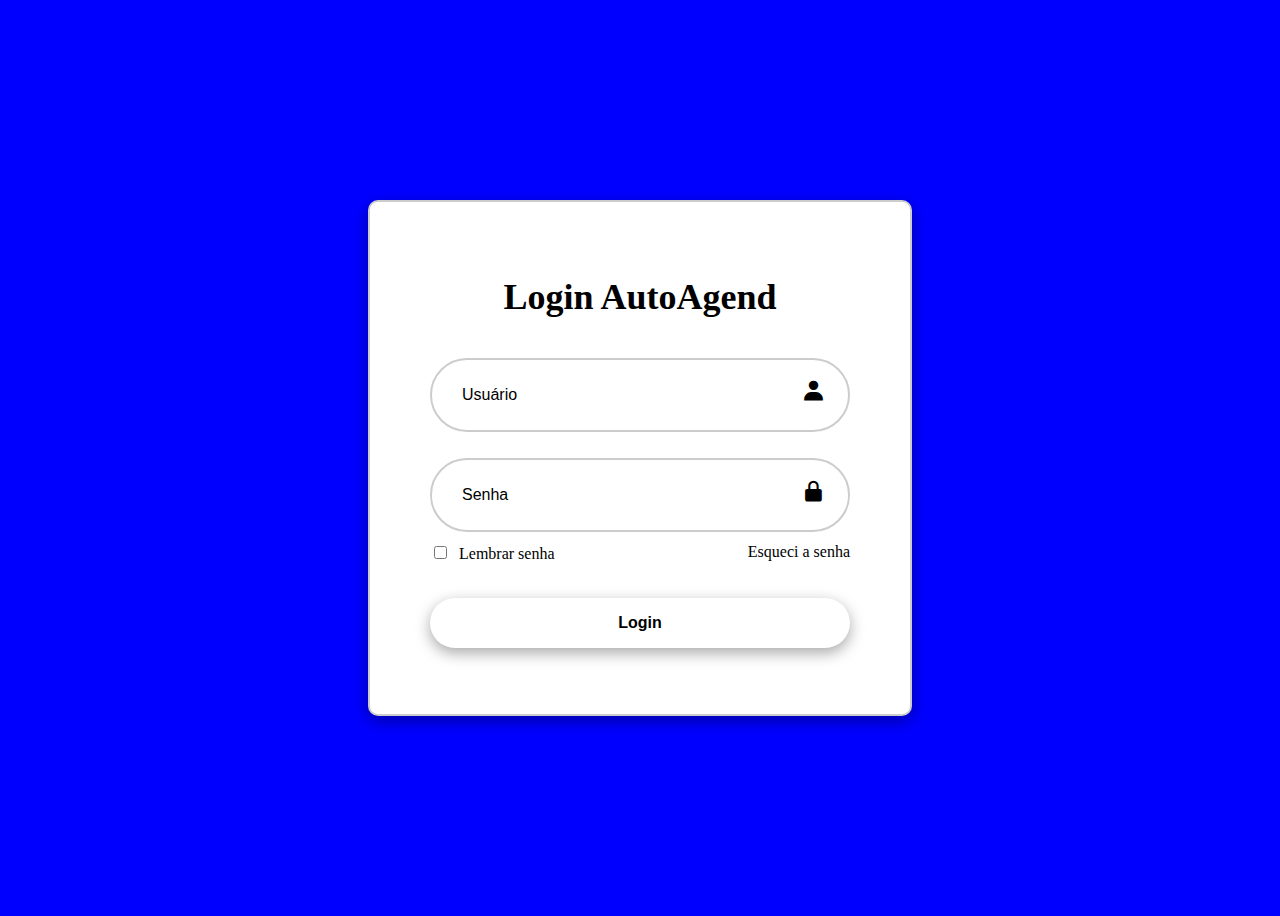
<file: AutoAgend/index.html>
<!DOCTYPE html>
<html lang="pt-br">
<head>
  <meta charset="UTF-8">
  <meta name="viewport" content="width=device-width, initial-scale=1.0">
  <link href='https://unpkg.com/boxicons@2.1.4/css/boxicons.min.css' rel='stylesheet'> 
  <link rel="stylesheet" href="style.css">
  <title>AutoAgend Login</title>

</head>
<body>
  <mainc class="container">
    <form>
      <h1>Login AutoAgend</h1>
      <div class="input-box">
        <input placeholder="Usuário" type="email">
        <i class="bx bxs-user"></i>
      </div> 
      <div class="input-box">
        <input placeholder="Senha" type="password">
        <i class="bx bxs-lock-alt"></i>
      </div>
      <div class="Esqueceu-senha"> 
        <label>
          <input type="checkbox">
          Lembrar senha
        </label>
        <a href="./RecuperarSenha.html">Esqueci a senha</a>
      </div>
      <button type="submit" class="Login">Login</button>
      <div>
            <p></p>
      </div>


    </form>

  </main>
</body>
</html>
</file>
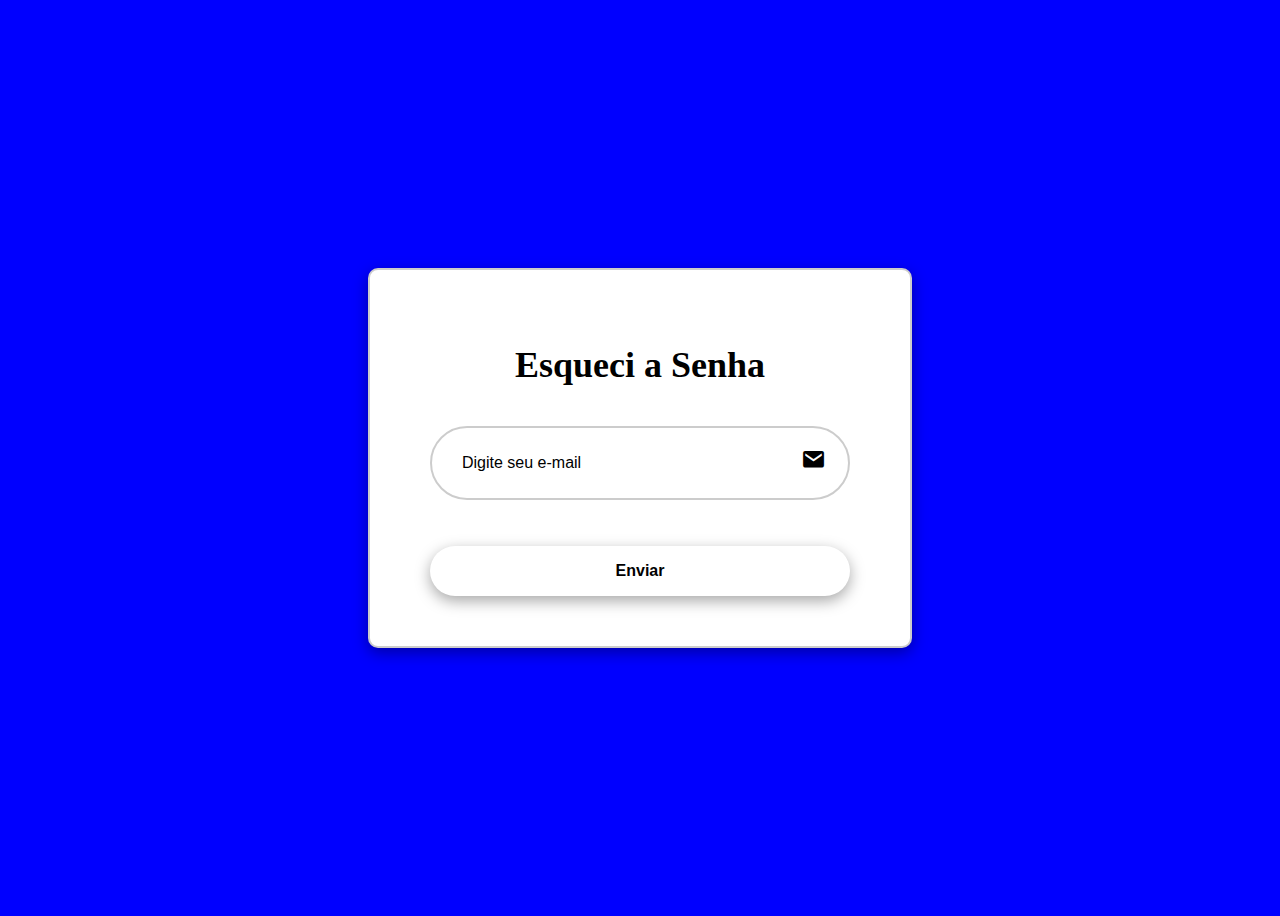
<file: AutoAgend/RecuperarSenha.html>
<!DOCTYPE html>
<html lang="pt-br">
<head>
  <meta charset="UTF-8">
  <meta name="viewport" content="width=device-width, initial-scale=1.0">
  <link href='https://unpkg.com/boxicons@2.1.4/css/boxicons.min.css' rel='stylesheet'> 
  <link rel="stylesheet" href="style.css">
  <title>Recuperar Senha</title>
</head>
<body>
  <main class="container">
    <form>
      <h1>Esqueci a Senha</h1>
      <div class="input-box">
        <input placeholder="Digite seu e-mail" type="email" required>
        <i class="bx bxs-envelope"></i>
      </div> 
      <button type="submit" class="Login">Enviar</button>
    </form>
    
    <div id="proximaEtapa" style="display:none;">
      <div class="input-box">
        <input type="date" id="dataNascimento" placeholder="Data de nascimento" required>
      </div>
      <button type="button" onclick="verificarData()">Confirmar Data</button>
    </div>

    <div id="alterarSenha" style="display:none;">
      <div class="input-box">
        <input type="password" id="novaSenha" placeholder="Nova senha" required>
      </div>
      <div class="input-box">
        <input type="password" id="confirmarSenha" placeholder="Confirme a nova senha" required>
      </div>
      <button type="button" onclick="alterarSenha()">Alterar Senha</button>
    </div>

    <div id="mensagem"></div>
  </main>
</body>
</html>
</file>
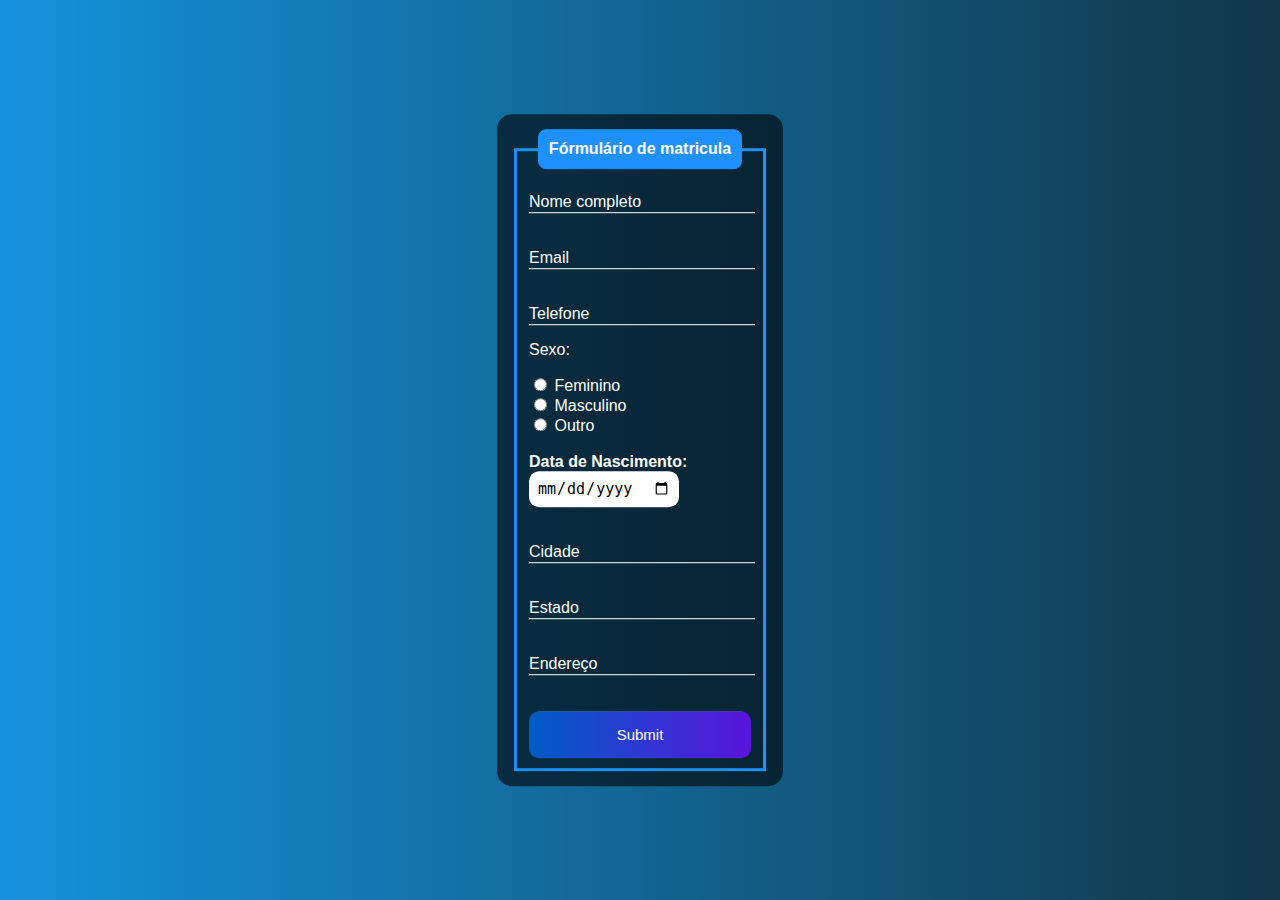
<file: AutoAgend/AutoAgend/frontend/formulario.html>
<!DOCTYPE html>
<html lang="en">
<head>
    <meta charset="UTF-8">
    <meta http-equiv="X-UA-Compatible" content="IE=edge">
    <meta name="viewport" content="width=device-width, initial-scale=1.0">
    <title>Formulário de matricula</title>
    <style>
        body{
            font-family: Arial, Helvetica, sans-serif;
            background-image: linear-gradient(to right, rgb(20, 147, 220), rgb(17, 54, 71));
        }
        .box{
            color: white;
            position: absolute;
            top: 50%;
            left: 50%;
            transform: translate(-50%,-50%);
            background-color: rgba(0, 0, 0, 0.6);
            padding: 15px;
            border-radius: 15px;
            width: 20%;
        }
        fieldset{
            border: 3px solid dodgerblue;
        }
        legend{
            border: 1px solid dodgerblue;
            padding: 10px;
            text-align: center;
            background-color: dodgerblue;
            border-radius: 8px;
        }
        .inputBox{
            position: relative;
        }
        .inputUser{
            background: none;
            border: none;
            border-bottom: 1px solid white;
            outline: none;
            color: white;
            font-size: 15px;
            width: 100%;
            letter-spacing: 2px;
        }
        .labelInput{
            position: absolute;
            top: 0px;
            left: 0px;
            pointer-events: none;
            transition: .5s;
        }
        .inputUser:focus ~ .labelInput,
        .inputUser:valid ~ .labelInput{
            top: -20px;
            font-size: 12px;
            color: dodgerblue;
        }
        #data_nascimento{
            border: none;
            padding: 8px;
            border-radius: 10px;
            outline: none;
            font-size: 15px;
        }
        #submit{
            background-image: linear-gradient(to right,rgb(0, 92, 197), rgb(90, 20, 220));
            width: 100%;
            border: none;
            padding: 15px;
            color: white;
            font-size: 15px;
            cursor: pointer;
            border-radius: 10px;
        }
        #submit:hover{
            background-image: linear-gradient(to right,rgb(0, 80, 172), rgb(80, 19, 195));
        }
    </style>
</head>
<body>
    <div class="box">
        <form action="">
            <fieldset>
                <legend><b>Fórmulário de matricula</b></legend>
                <br>
                <div class="inputBox">
                    <input type="text" name="nome" id="nome" class="inputUser" required>
                    <label for="nome" class="labelInput">Nome completo</label>
                </div>
                <br><br>
                <div class="inputBox">
                    <input type="text" name="email" id="email" class="inputUser" required>
                    <label for="email" class="labelInput">Email</label>
                </div>
                <br><br>
                <div class="inputBox">
                    <input type="tel" name="telefone" id="telefone" class="inputUser" required>
                    <label for="telefone" class="labelInput">Telefone</label>
                </div>
                <p>Sexo:</p>
                <input type="radio" id="feminino" name="genero" value="feminino" required>
                <label for="feminino">Feminino</label>
                <br>
                <input type="radio" id="masculino" name="genero" value="masculino" required>
                <label for="masculino">Masculino</label>
                <br>
                <input type="radio" id="outro" name="genero" value="outro" required>
                <label for="outro">Outro</label>
                <br><br>
                <label for="data_nascimento"><b>Data de Nascimento:</b></label>
                <input type="date" name="data_nascimento" id="data_nascimento" required>
                <br><br><br>
                <div class="inputBox">
                    <input type="text" name="cidade" id="cidade" class="inputUser" required>
                    <label for="cidade" class="labelInput">Cidade</label>
                </div>
                <br><br>
                <div class="inputBox">
                    <input type="text" name="estado" id="estado" class="inputUser" required>
                    <label for="estado" class="labelInput">Estado</label>
                </div>
                <br><br>
                <div class="inputBox">
                    <input type="text" name="endereco" id="endereco" class="inputUser" required>
                    <label for="endereco" class="labelInput">Endereço</label>
                </div>
                <br><br>
                <input type="submit" name="submit" id="submit">
            </fieldset>
        </form>
    </div>
</body>
</html>
</file>
<file: AutoAgend/style.css>
@import url(@import url('https://fonts.googleapis.com/css2?family=Inter:ital,opsz,wght@0,14..32,100..900;1,14..32,100..900&display=swap'););

* {
  margin: 0;
  padding: 0;
  box-sizing: border-box;
  font-family: "Inter", sans-serif;
}

body{
  display: flex;
  justify-content: center;
  align-items: center;
  min-height: 100vh;
  background-color: blue;
  background-size: cover;
  background-position: center; 
}
.container {
  width: 420px;
  background-color: white;
  border: 2px solid rgba(0, 0, 0, 0.2);
  border-radius: 10px;
  color: black;
  padding: 50px 60px;
  box-shadow: rgba(0, 0, 0, 0.35) 0px 5px 15px;
}
.container h1{
  font-size: 36px;
  text-align: center; 
}
.input-box{
  position: relative;
  width: 80%;
  height: 60px;
  margin: 40px 0;
}
.input-box input{
  width: 100%;
  height: 50%;
  background-color: transparent;
  border: 2px solid rgba(0, 0, 0, 0.2);;
  border-radius: 100px;
  outline: none;
  font-size: 16px;
  color: black;
  padding: 20px 50px 20px 30px;
}

.input-box input::placeholder{
  color: black;
}

.input-box i{
  position: absolute;
  right: -60px;
  top: 60%;
  transform: translateY(-60%);
  font-size: 25px;
}
.Esqueceu-senha {
  display: flex;
  justify-content: space-between;
  margin: -15px 0 15px;

}
.Esqueceu-senha label input{
  accent-color: white;
  margin-right: 8px;
}
.Esqueceu-senha a {
  text-decoration: none;
  color: black;
}

.Esqueceu-senha a:hover {
  text-decoration: underline;
}
.Login{
  width: 420px;
  height: 50px;
  background-color: white;
  border: none;
  border-radius: 40px;
  cursor: pointer;
  font-size: 16px;
  color: black;
  font-weight: 600;
  box-shadow: rgba(0, 0, 0, 0.35) 0px 5px 15px;
  margin-top: 20px;
}
.Login:hover{
  background-color: rgb(0, 0, 0);
  border: 2px;
  color: white;
  transition: 0.5s;
}
</file>
